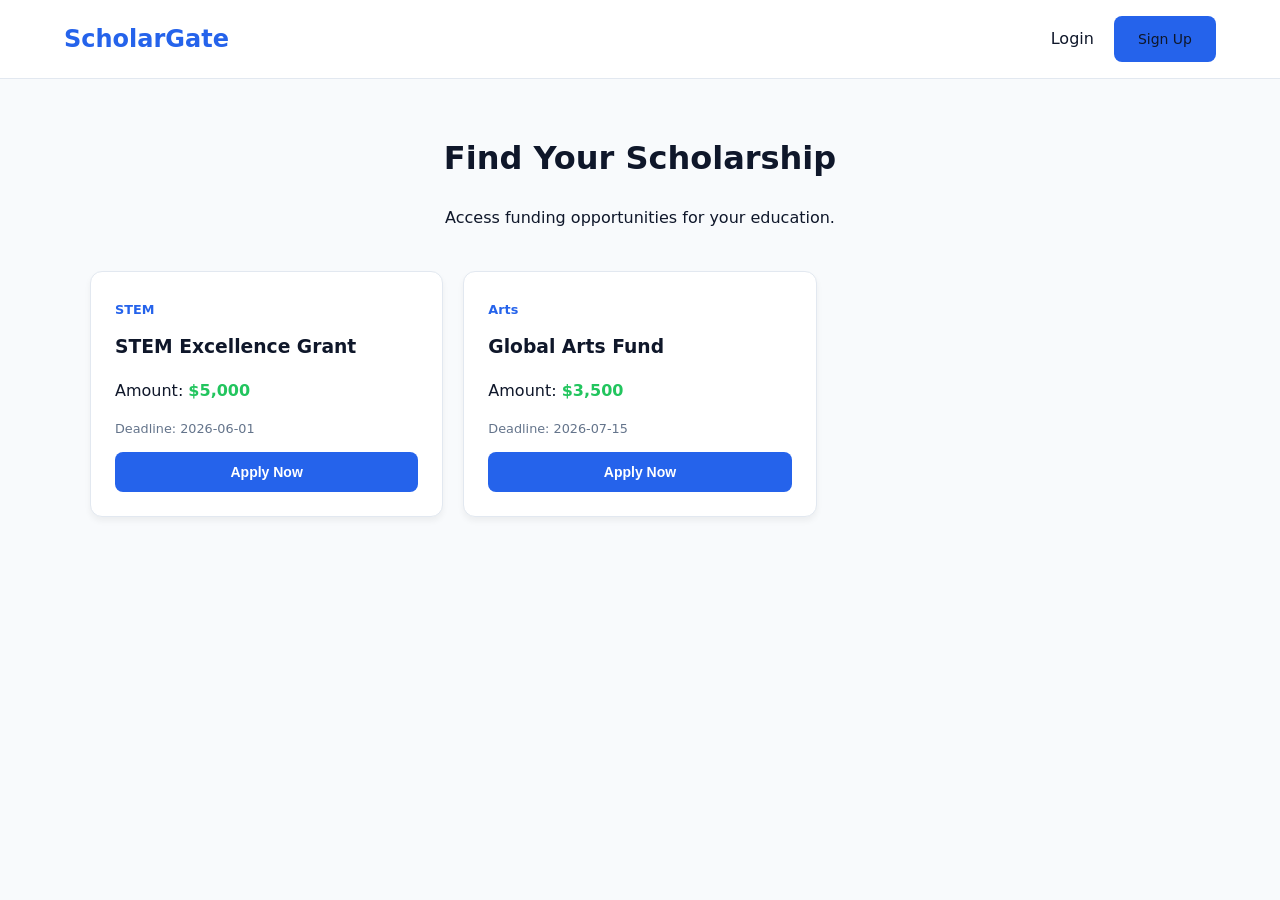
<file: index.html>
<!DOCTYPE html>
<html lang="en">
<head>
    <meta charset="UTF-8"><title>ScholarGate | Browse</title>
    <link rel="stylesheet" href="style.css">
</head>
<body>
    <nav class="navbar">
        <a href="index.html" class="logo">ScholarGate</a>
        <div id="navLinks" class="nav-links"></div>
    </nav>
    <main class="container">
        <header style="text-align:center; margin-bottom:40px">
            <h1>Find Your Scholarship</h1>
            <p>Access funding opportunities for your education.</p>
        </header>
        <div class="grid" id="grid"></div>
    </main>

    <div id="modal" class="modal">
        <div class="modal-content">
            <h2 id="mTitle">Apply</h2>
            <form id="applyForm">
                <textarea id="reason" placeholder="Why do you deserve this scholarship?" rows="4" required></textarea>
                <button type="submit" class="btn" style="width:100%">Submit Application</button>
                <button type="button" class="btn btn-danger" style="width:100%; margin-top:10px" onclick="document.getElementById('modal').style.display='none'">Cancel</button>
            </form>
        </div>
    </div>

    <script src="script.js"></script>
    <script>
        let selectedS = "";
        window.onload = () => {
            const list = db.getScholarships();
            document.getElementById('grid').innerHTML = list.map(s => `
                <div class="card">
                    <span style="color:var(--primary); font-weight:bold; font-size:0.8rem">${s.category}</span>
                    <h3 style="margin:10px 0">${s.title}</h3>
                    <p>Amount: <strong style="color:var(--success)">${s.amount}</strong></p>
                    <p style="font-size:0.8rem; color:#64748b">Deadline: ${s.deadline}</p>
                    <button class="btn" style="width:100%" onclick="openApp('${s.title}')">Apply Now</button>
                </div>`).join('');
        };
        function openApp(t) {
            if(!localStorage.getItem('userRole')) return location.href='login.html';
            selectedS = t;
            document.getElementById('mTitle').innerText = t;
            document.getElementById('modal').style.display = 'flex';
        }
        document.getElementById('applyForm').onsubmit = (e) => {
            e.preventDefault();
            const apps = db.getApplications();
            apps.push({ id: Date.now(), email: localStorage.getItem('userEmail'), scholarship: selectedS, status: 'Pending' });
            db.saveApplications(apps);
            alert("Application submitted successfully!");
            location.href='dashboard.html';
        };
    </script>
</body>
</html>
</file>
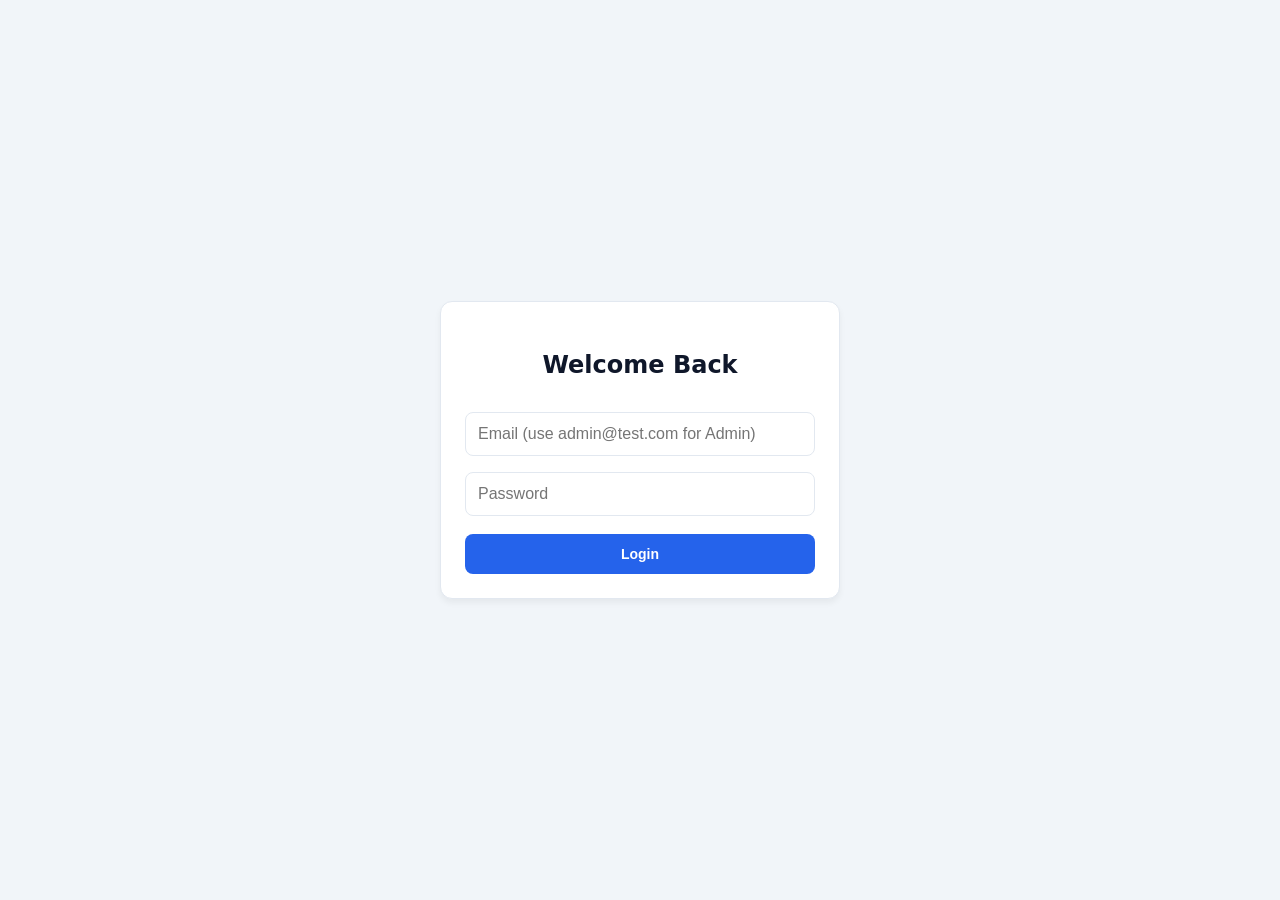
<file: admin.html>
<!DOCTYPE html>
<html lang="en">
<head>
    <meta charset="UTF-8"><title>Admin | Manage</title>
    <link rel="stylesheet" href="style.css">
</head>
<body>
    <nav class="navbar"><a href="index.html" class="logo">Admin Panel</a><button class="btn btn-danger" onclick="logout()">Logout</button></nav>
    <main class="container">
        <div class="card" style="margin-bottom:30px">
            <h3>Post New Scholarship</h3>
            <form id="sForm" style="display:flex; gap:10px">
                <input id="t" placeholder="Title" required>
                <input id="a" placeholder="Amount ($)" required>
                <input id="d" type="date" required>
                <button type="submit" class="btn">Publish</button>
            </form>
        </div>
        <h3>Pending Applications</h3>
        <div id="appList"></div>
    </main>
    <script src="script.js"></script>
    <script>
        if(localStorage.getItem('userRole') !== 'admin') location.href='login.html';
        const render = () => {
            const apps = db.getApplications();
            document.getElementById('appList').innerHTML = apps.map(a => `
                <div class="card" style="margin-bottom:10px; display:flex; justify-content:space-between; align-items:center;">
                    <div><strong>${a.email}</strong><br><small>Applying for: ${a.scholarship}</small></div>
                    <div style="display:flex; gap:10px; align-items:center">
                        <span class="status status-${a.status}">${a.status}</span>
                        <button class="btn btn-success" onclick="update(${a.id}, 'Approved')">Approve</button>
                        <button class="btn btn-danger" onclick="update(${a.id}, 'Rejected')">Reject</button>
                    </div>
                </div>`).join('') || "No applications yet.";
        };
        window.update = (id, status) => {
            const apps = db.getApplications().map(a => a.id === id ? {...a, status} : a);
            db.saveApplications(apps);
            render();
        };
        document.getElementById('sForm').onsubmit = (e) => {
            e.preventDefault();
            const s = db.getScholarships();
            s.push({id:Date.now(), title:document.getElementById('t').value, amount:document.getElementById('a').value, deadline:document.getElementById('d').value, category:'General'});
            db.saveScholarships(s);
            location.reload();
        };
        window.onload = render;
    </script>
</body>
</html>
</file>
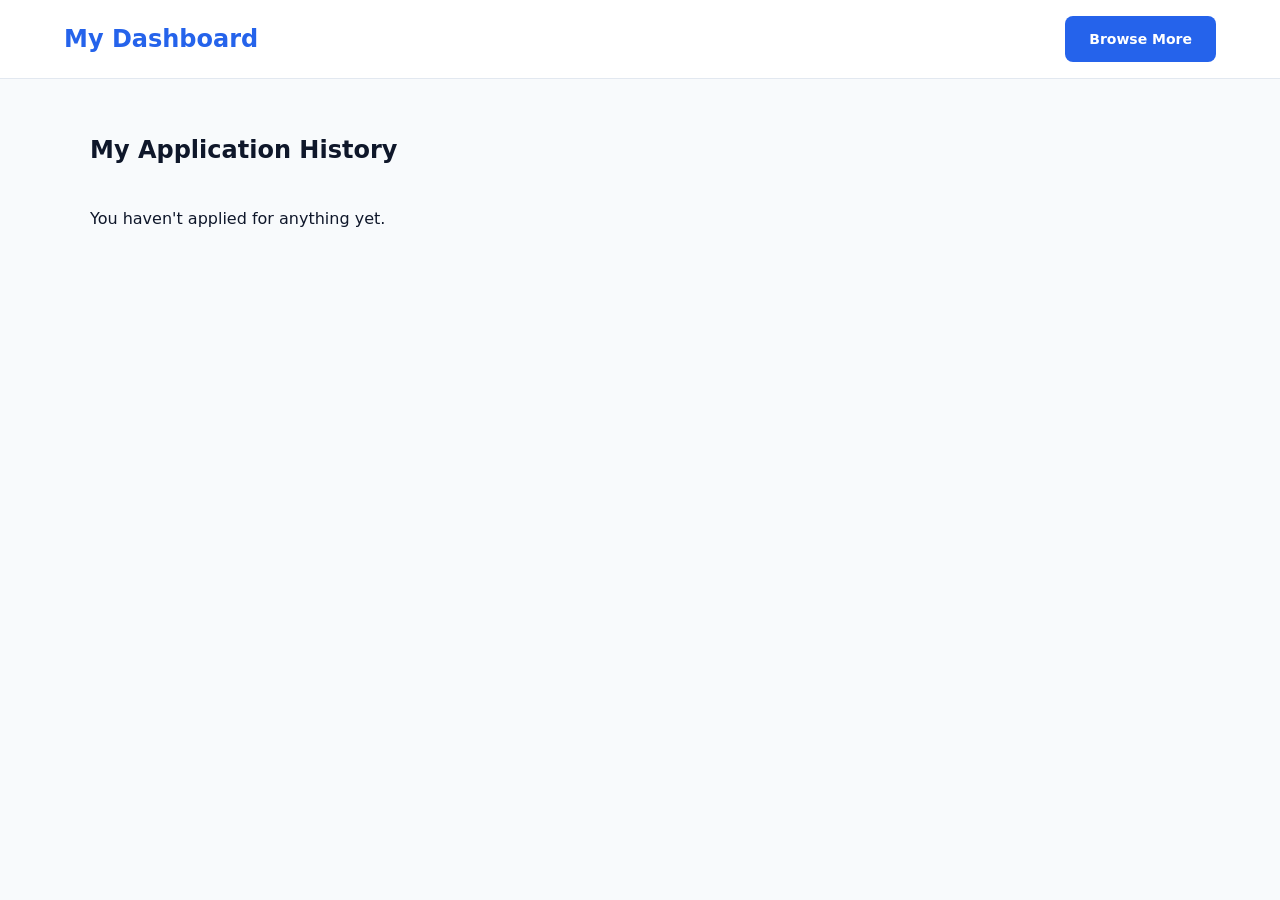
<file: dashboard.html>
<!DOCTYPE html>
<html lang="en">
<head>
    <meta charset="UTF-8"><title>My Dashboard</title>
    <link rel="stylesheet" href="style.css">
</head>
<body>
    <nav class="navbar"><a href="index.html" class="logo">My Dashboard</a><a href="index.html" class="btn">Browse More</a></nav>
    <main class="container">
        <h2>My Application History</h2>
        <div id="list" class="grid"></div>
    </main>
    <script src="script.js"></script>
    <script>
        window.onload = () => {
            const email = localStorage.getItem('userEmail');
            const myApps = db.getApplications().filter(a => a.email === email);
            document.getElementById('list').innerHTML = myApps.map(a => `
                <div class="card">
                    <h3>${a.scholarship}</h3>
                    <p>Status: <span class="status status-${a.status}">${a.status}</span></p>
                </div>`).join('') || "<p>You haven't applied for anything yet.</p>";
        };
    </script>
</body>
</html>
</file>
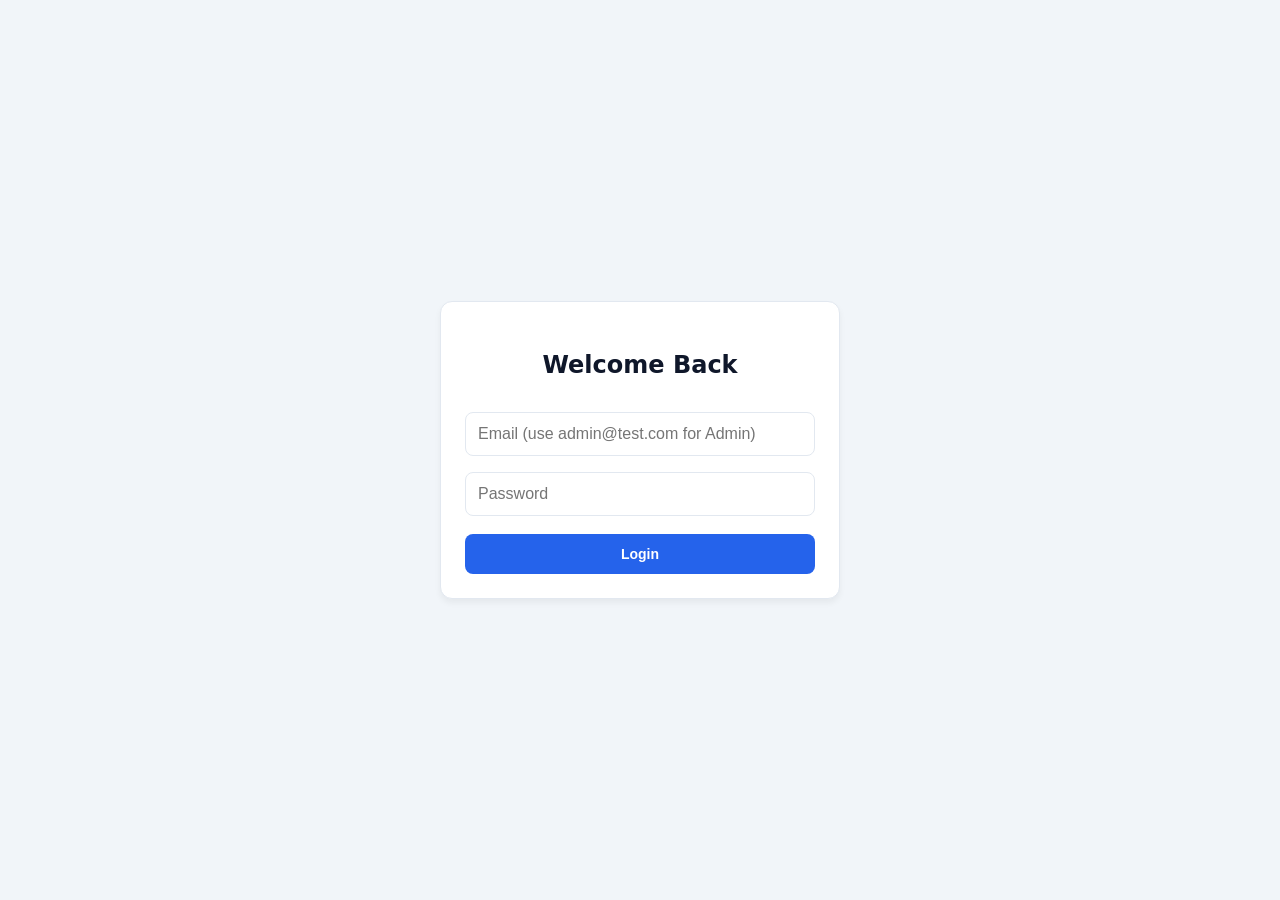
<file: login.html>
<!DOCTYPE html>
<html lang="en">
<head>
    <meta charset="UTF-8"><title>Login | ScholarGate</title>
    <link rel="stylesheet" href="style.css">
</head>
<body style="display:flex; align-items:center; justify-content:center; height:100vh; background:#f1f5f9">
    <div class="card" style="width:350px">
        <h2 style="text-align:center">Welcome Back</h2>
        <form id="loginForm">
            <input type="email" id="email" placeholder="Email (use admin@test.com for Admin)" required>
            <input type="password" placeholder="Password" required>
            <button type="submit" class="btn" style="width:100%; margin-top:10px">Login</button>
        </form>
    </div>
    <script>
        document.getElementById('loginForm').onsubmit = (e) => {
            e.preventDefault();
            const email = document.getElementById('email').value;
            localStorage.setItem('userEmail', email);
            localStorage.setItem('userRole', email === 'admin@test.com' ? 'admin' : 'student');
            location.href = email === 'admin@test.com' ? 'admin.html' : 'index.html';
        };
    </script>
</body>
</html>
</file>
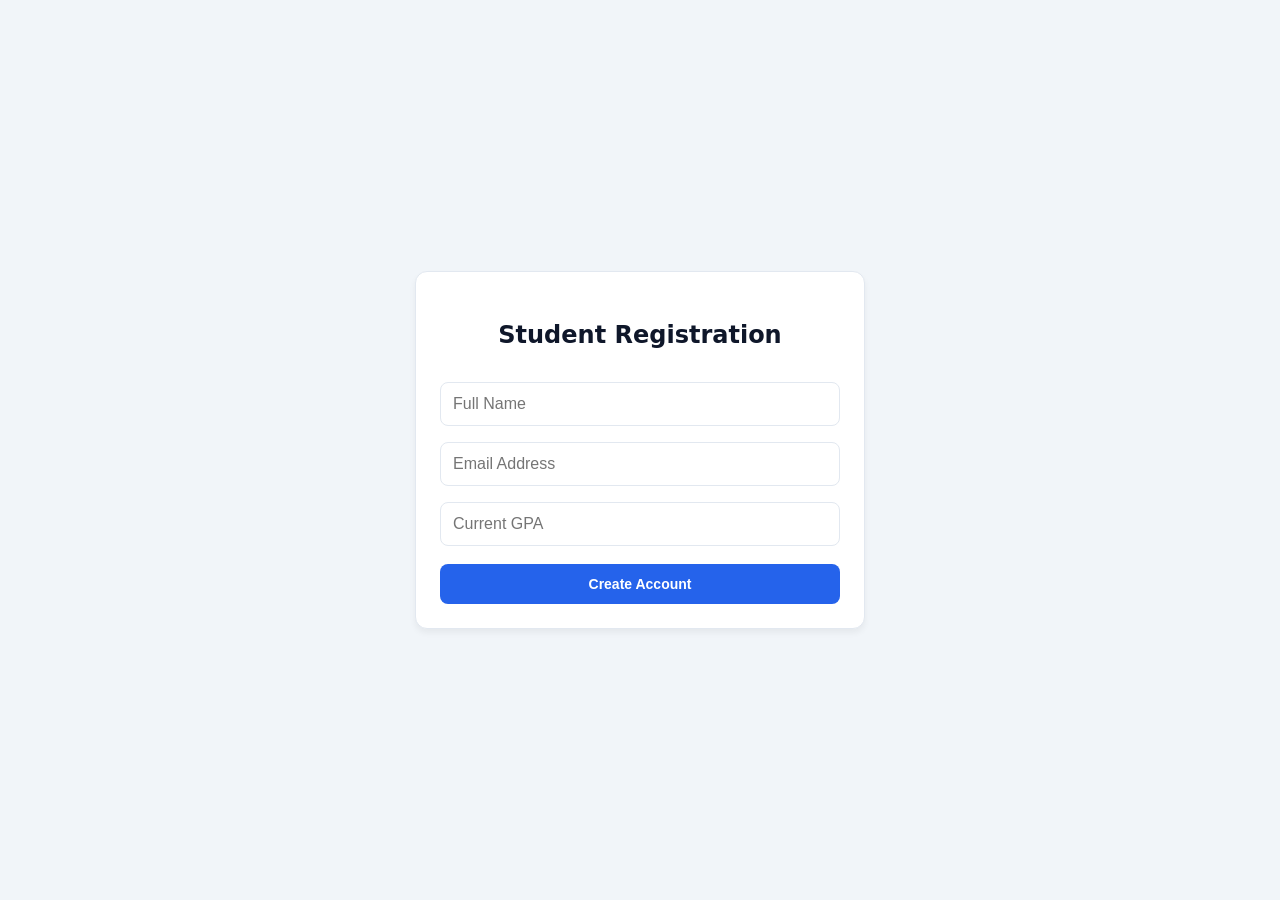
<file: signup.html>
<!DOCTYPE html>
<html lang="en">
<head>
    <meta charset="UTF-8"><title>Sign Up | ScholarGate</title>
    <link rel="stylesheet" href="style.css">
</head>
<body style="display:flex; align-items:center; justify-content:center; height:100vh; background:#f1f5f9">
    <div class="card" style="width:400px">
        <h2 style="text-align:center">Student Registration</h2>
        <form id="signupForm">
            <input type="text" placeholder="Full Name" required>
            <input type="email" id="email" placeholder="Email Address" required>
            <input type="number" step="0.1" placeholder="Current GPA" required>
            <button type="submit" class="btn" style="width:100%; margin-top:10px">Create Account</button>
        </form>
    </div>
    <script>
        document.getElementById('signupForm').onsubmit = (e) => {
            e.preventDefault();
            localStorage.setItem('userEmail', document.getElementById('email').value);
            localStorage.setItem('userRole', 'student');
            location.href = 'index.html';
        };
    </script>
</body>
</html>
</file>
<file: style.css>
:root {
    --primary: #2563eb;
    --primary-hover: #1d4ed8;
    --dark: #0f172a;
    --light: #f8fafc;
    --border: #e2e8f0;
    --success: #22c55e;
    --danger: #ef4444;
}

body { font-family: 'Inter', system-ui, sans-serif; margin: 0; background: var(--light); color: var(--dark); line-height: 1.6; }

/* Navigation */
.navbar { 
    display: flex; justify-content: space-between; align-items: center;
    padding: 1rem 5%; background: white; border-bottom: 1px solid var(--border);
    position: sticky; top: 0; z-index: 1000;
}
.logo { font-size: 1.5rem; font-weight: 800; color: var(--primary); text-decoration: none; }
.nav-links { display: flex; gap: 20px; align-items: center; }
.nav-links a { text-decoration: none; color: var(--dark); font-weight: 500; }

/* Layout */
.container { max-width: 1100px; margin: 0 auto; padding: 2rem; }
.grid { display: grid; grid-template-columns: repeat(auto-fill, minmax(300px, 1fr)); gap: 20px; }

/* Cards & Forms */
.card { background: white; padding: 1.5rem; border-radius: 12px; border: 1px solid var(--border); box-shadow: 0 4px 6px rgba(0,0,0,0.05); }
.btn { background: var(--primary); color: white; border: none; padding: 12px 24px; border-radius: 8px; cursor: pointer; font-weight: 600; text-decoration: none; display: inline-block; text-align: center; border: none; font-size: 14px;}
.btn-danger { background: var(--danger); }
.btn-success { background: var(--success); }
.btn:hover { opacity: 0.9; }

input, select, textarea { width: 100%; padding: 12px; margin: 8px 0; border: 1px solid var(--border); border-radius: 8px; box-sizing: border-box; font-size: 1rem; }

/* Status Badges */
.status { padding: 4px 12px; border-radius: 50px; font-size: 0.8rem; font-weight: bold; }
.status-Pending { background: #fef3c7; color: #92400e; }
.status-Approved { background: #dcfce7; color: #166534; }
.status-Rejected { background: #fee2e2; color: #991b1b; }

/* Modal */
.modal { display: none; position: fixed; inset: 0; background: rgba(0,0,0,0.5); z-index: 2000; align-items: center; justify-content: center; }
.modal-content { background: white; width: 90%; max-width: 450px; padding: 2rem; border-radius: 15px; position: relative; margin: 10% auto; }
</file>
